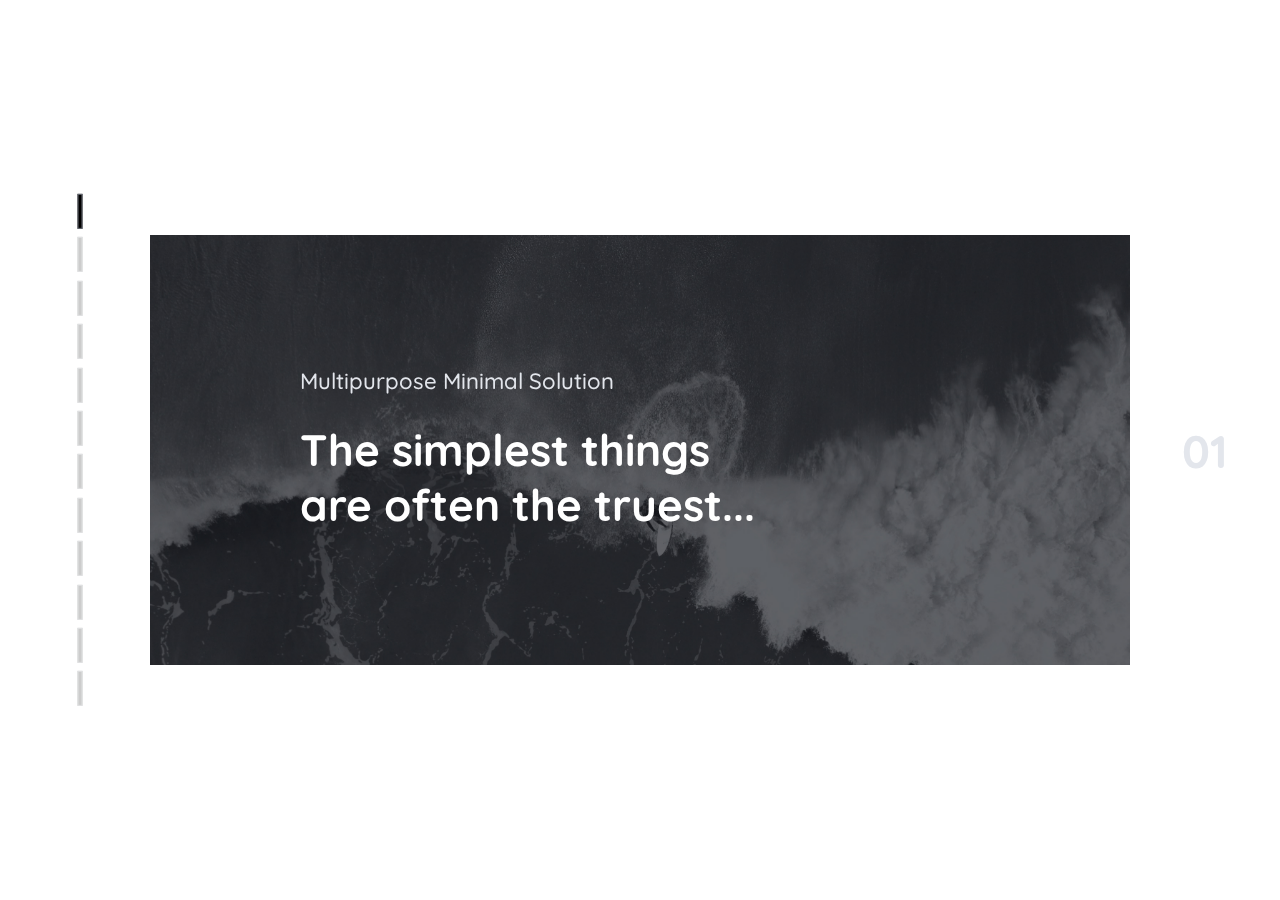
<file: index.html>
<!DOCTYPE html>
<html lang="en">

<head>
   <meta charset="UTF-8">
   <meta http-equiv="X-UA-Compatible" content="IE=edge">
   <meta name="viewport" content="width=device-width, initial-scale=1.0">
   <title>Document</title>
   <link rel="stylesheet" href="css/style.css">
</head>

<body>
   <div class="wrapper">
      <main class="page">
         <div class='page__wrapper'>
            <section class='page__screen screen page__screen_center'>
               <div class="screen__content">
                  <div class="screen__conteiner screen__conteiner_first">
                     <div class="screen__header screen-header screen-header_lite">
                        <div class="screen-header__body">
                           <div class="screen-header__lable">Multipurpose Minimal Solution</div>
                           <h1 class="screen-header__title"> The simplest things are often the truest...</h1>
                        </div>
                        <img src="img/images/01.jpg" data-swiper-parallax="50%" class="screen-header__image" alt="">
                     </div>
                  </div>
               </div>
            </section>
            <section class='page__screen screen'>
               <div class="screen__content">
                  <div class="screen__conteiner screen-02">
                     <div class="screen-02__section-header">
                        <div class="screen-header__lable" data-swiper-parallax="60%">Multipurpose Minimal Solution
                        </div>
                        <h2 class="screen-header__title" data-swiper-parallax="25%">The simplest things are often the
                           truest...</h2>
                        <p class="screen-header__text">Dramatically maximize principle-centered models through focused
                           materials. Assertively build fully researched best practices via go forward "outside the box"
                           thinking.</p>
                     </div>
                     <div class="screen-02__image"><img src="img/images/02.jpg" data-swiper-parallax="10%" alt="image">
                     </div>
                  </div>
               </div>
            </section>
            <section class='page__screen screen'>
               <div class="screen__content">
                  <div class="screen__conteiner screen-03">
                     <div class="screen-03__section-header">
                        <div class="screen-03__section-text">
                           <div class="screen-header__lable" data-swiper-parallax="90%">Multipurpose Minimal Solution
                           </div>
                           <h2 class="screen-header__title" data-swiper-parallax="20%">The simplest things are often the
                              truest...</h2>
                           <div class="screen-03__values values-screen">
                              <div class="values-screen__item" data-swiper-parallax="50%">
                                 <div class="values-screen__lable">Design</div>
                                 <div class="values-screen__value">95%</div>
                                 <div class="values-screen__line">
                                    <span style="width: 95%;"></span>
                                 </div>
                              </div>
                              <div class="values-screen__item" data-swiper-parallax="70%">
                                 <div class="values-screen__lable">Projects</div>
                                 <div class="values-screen__value">60%</div>
                                 <div class="values-screen__line">
                                    <span style="width: 60%;"></span>
                                 </div>
                              </div>
                           </div>
                        </div>
                     </div>
                     <div class="screen-03__image"><img src="img/images/03.jpg" data-swiper-parallax="20%" alt="image">
                     </div>
                  </div>
               </div>
            </section>
            <section class='page__screen screen'>
               <div class="screen__content">
                  <div class="screen__conteiner screen-04">
                     <div class="screen-04__section-header" data-swiper-parallax="30%">
                        <div class="screen-header__lable">Multipurpose Minimal Solution
                        </div>
                        <h2 class="screen-header__title screen-header__title_big">Make things as simple possible
                           but no simpler</h2>
                     </div>
                     <div class="screen-04__adventegest adventegest" data-swiper-parallax="14%">
                        <article class="adventegest__item">
                           <div class="adventegest__icon"><img src="img/images/svg-1.svg" alt="icon"></div>
                           <div class="adventegest__title">Cloud System</div>
                           <div class="adventegest__text">
                              <p>
                                 Completely reintermediate extensible
                                 infomediaries whereas vortals.
                              </p>
                           </div>
                        </article>
                        <article class="adventegest__item">
                           <div class="adventegest__icon"><img src="img/images/svg-2.svg" alt="icon"></div>
                           <div class="adventegest__title">Security</div>
                           <div class="adventegest__text">
                              <p>
                                 Completely reintermediate extensible
                                 infomediaries whereas vortals.
                              </p>
                           </div>
                        </article>
                        <article class="adventegest__item">
                           <div class="adventegest__icon"><img src="img/images/svg-4.svg" alt="icon"></div>
                           <div class="adventegest__title">Easy to Customize</div>
                           <div class="adventegest__text">
                              <p>
                                 Completely reintermediate extensible
                                 infomediaries whereas vortals.
                              </p>
                           </div>
                        </article>
                     </div>
                  </div>
               </div>
            </section>
            <section class='page__screen screen'>
               <div class="screen__content">
                  <div class="screen__conteiner screen-05">
                     <div class="screen-05__section-header">
                        <div class="screen-header__lable" data-swiper-parallax="80%">Multipurpose Minimal Solution
                        </div>
                        <h2 class="screen-header__title" data-swiper-parallax="40%">The simplest things are often the
                           truest...</h2>
                        <p class="screen-header__text">Dramatically maximize principle-centered models through focused
                           materials. Assertively build fully researched best practices via go forward "outside the box"
                           thinking.</p>
                     </div>
                     <div class="screen-05__images">
                        <div class="screen-05__image"><img data-swiper-parallax="-10%" src="img/images/04.jpg"
                              alt="image"></div>
                        <div class="screen-05__image"><img data-swiper-parallax="10%" src="img/images/05.jpg"
                              alt="image"></div>
                     </div>
                  </div>
               </div>
            </section>
            <section class='page__screen screen'>
               <div class="screen__content">
                  <div class="screen__conteiner screen-06">
                     <div class="screen-06__section-header">
                        <div class="screen-header__lable" data-swiper-parallax="80%">Multipurpose Minimal Solution
                        </div>
                        <h2 class="screen-header__title" data-swiper-parallax="30%">The simplest
                           things are often
                           the truest…</h2>
                     </div>
                     <div class="screen-06__adventegest adventegest" data-swiper-parallax="7%">
                        <article class="adventegest__item">
                           <div class="adventegest__icon"><img src="img/images/svg-4.svg" alt="icon"></div>
                           <div class="adventegest__title">Connection</div>
                           <div class="adventegest__text">
                              <p>
                                 Rapidiously harness mission process improvements
                                 and backward-compatible communities.
                              </p>
                           </div>
                        </article>
                        <article class="adventegest__item">
                           <div class="adventegest__icon"><img src="img/images/svg-5.svg" alt="icon"></div>
                           <div class="adventegest__title">Creativity</div>
                           <div class="adventegest__text">
                              <p>
                                 Rapidiously harness mission process improvements
                                 and backward-compatible communities.
                              </p>
                           </div>
                        </article>
                        <article class="adventegest__item">
                           <div class="adventegest__icon"><img src="img/images/svg-6.svg" alt="icon"></div>
                           <div class="adventegest__title">Support Center</div>
                           <div class="adventegest__text">
                              <p>
                                 Rapidiously harness mission process improvements
                                 and backward-compatible communities.
                              </p>
                           </div>
                        </article>
                     </div>
                  </div>
               </div>
            </section>
            <section class='page__screen screen'>
               <div class="screen__content">
                  <div class="screen__conteiner screen-07">
                     <div class="screen-07__section-header">
                        <div class="screen-07__adventegest screen-06__adventegest  adventegest">
                           <article class="adventegest__item">
                              <div class="adventegest__icon"><img src="img/images/svg-4.svg" alt="icon"></div>
                              <div class="adventegest__title">Connection</div>
                              <div class="adventegest__text">
                                 <p>
                                    Rapidiously harness mission process improvements
                                    and backward-compatible communities.
                                 </p>
                              </div>
                           </article>
                           <article class="adventegest__item">
                              <div class="adventegest__icon"><img src="img/images/svg-5.svg" alt="icon"></div>
                              <div class="adventegest__title">Creativity</div>
                              <div class="adventegest__text">
                                 <p>
                                    Rapidiously harness mission process improvements
                                    and backward-compatible communities.
                                 </p>
                              </div>
                           </article>
                           <article class="adventegest__item">
                              <div class="adventegest__icon"><img src="img/images/svg-6.svg" alt="icon"></div>
                              <div class="adventegest__title">Support Center</div>
                              <div class="adventegest__text">
                                 <p>
                                    Rapidiously harness mission process improvements
                                    and backward-compatible communities.
                                 </p>
                              </div>
                           </article>
                        </div>
                     </div>
                     <div class="screen-07__images">
                        <div class="screen-07__image"><img src="img/images/06.jpg" data-swiper-parallax="10%"
                              alt="image"></div>
                     </div>
                  </div>
               </div>
            </section>
            <section class='page__screen screen'>
               <div class="screen__content">
                  <div class="screen__conteiner screen-08">

                     <div class="screen-08__image"><img data-swiper-parallax="20%" src="img/images/07.jpg" alt="image">
                     </div>

                     <div class="screen-08__section-header">
                        <div class="screen-header__lable" data-swiper-parallax="60%">Multipurpose Minimal Solution
                        </div>
                        <h2 class="screen-header__title" data-swiper-parallax="30%">The simplest things are often the
                           truest...</h2>
                        <div class="screen-08__items" data-swiper-parallax="-30%">
                           <div class="screen-08__item item-08">
                              <div class="item-08__number" data-swip-number="35" data-swip-start="80">80</div>
                              <div class="item-08__lable">Design Sprint</div>
                           </div>
                           <div class="screen-08__item item-08">
                              <div class="item-08__number" data-swip-number="40" data-swip-start="75">75</div>
                              <div class="item-08__lable">Figma Themes</div>
                           </div>
                        </div>
                     </div>
                  </div>
               </div>
            </section>
            <section class='page__screen screen screen-9'>
               <div class="screen__content">
                  <div class="screen__conteiner screen-09">
                     <div class="screen-09__section-header">
                        <div class="screen-header__lable">Minimal Solution
                        </div>
                        <h2 class="screen-header__title">Main Projects</h2>
                     </div>
                     <div class="screen-09__items">
                        <article class="screen-09__item">
                           <div class="screen-09__body">
                              <div class="screen-09__title">
                                 <h4>Design 01</h4>
                              </div>
                              <div class="screen-09__text">
                                 <p>
                                    Rapidiously harness mission process
                                    and backward communities.
                                 </p>
                              </div>
                           </div>
                           <div class="screen-09__image">
                              <img src="img/images/08.jpg" data-swiper-parallax="40%" alt="">
                           </div>
                        </article>
                        <article class="screen-09__item">
                           <div class="screen-09__body">
                              <div class="screen-09__title">
                                 <h4>Design 02</h4>
                              </div>
                              <div class="screen-09__text">
                                 <p>
                                    Rapidiously harness mission process
                                    and backward communities.
                                 </p>
                              </div>
                           </div>
                           <div class="screen-09__image">
                              <img src="img/images/09.jpg" data-swiper-parallax="40%" alt="">
                           </div>
                        </article>
                     </div>
                  </div>
               </div>
            </section>
            <section class='page__screen screen'>
               <div class="screen__content">
                  <div class="screen__conteiner screen-10">
                     <article class="screen-10__item">
                        <div class="screen-10__image"><img src="img/images/10.jpg" data-swiper-parallax="20%"
                              alt="tree"></div>
                        <div class="screen-10__body" data-swiper-parallax="30%">
                           <h5 class="screen-10__title">Design 01</h5>
                           <div class="screen-10__text">
                              <p>Rapidiously harness mission process
                                 and backward communities.</p>
                           </div>
                        </div>
                     </article>
                     <article class="screen-10__item">
                        <div class="screen-10__image"><img src="img/images/11.jpg" data-swiper-parallax="-20%"
                              alt="OldTree"></div>
                        <div class="screen-10__body" data-swiper-parallax="-30%">
                           <h5 class="screen-10__title">Design 02</h5>
                           <div class="screen-10__text">
                              <p>Rapidiously harness mission process
                                 and backward communities.</p>
                           </div>
                        </div>
                     </article>
                     <article class="screen-10__item">
                        <div class="screen-10__image screen-10__image_last-image"><img data-swiper-parallax="20%"
                              src="img/images/12.jpg" alt="flouwers"></div>
                        <div class="screen-10__body" data-swiper-parallax="30%">
                           <h5 class="screen-10__title">Design 03</h5>
                           <div class="screen-10__text">
                              <p>Rapidiously harness mission process
                                 and backward communities.</p>
                           </div>
                        </div>
                     </article>
                  </div>
               </div>
            </section>
            <section class='page__screen screen'>
               <div class="screen__content">
                  <div class="screen__conteiner screen-11">
                     <div class="screen-11__items">
                        <article class="screen-11__item">
                           <h4 class="screen-11__title">Project 01</h4>
                           <p class="screen-11__text">Rapidiously harness mission process
                              and backward communities.</p>
                        </article>
                        <article class="screen-11__item">
                           <h4 class="screen-11__title">Project 02</h4>
                           <p class="screen-11__text">Rapidiously harness mission process
                              and backward communities.</p>
                        </article>
                        <article class="screen-11__item">
                           <h4 class="screen-11__title">Project 03</h4>
                           <p class="screen-11__text">Rapidiously harness mission process
                              and backward communities.</p>
                        </article>
                     </div>
                     <div class="screen-11__image"><img src="img/images/13.jpg" data-swiper-parallax="30%"
                           alt="flouwer"></div>
                  </div>
               </div>
            </section>
            <section class='page__screen screen page__screen_center screen-12'>
               <div class="screen__content">
                  <div class="screen__conteiner screen__conteiner_first screen-12__contein">
                     <div class="screen__header screen-header screen-header_lite">
                        <div class="screen-header__body">
                           <div class="screen-12__items">
                              <div class="screen-12__item">
                                 <div class="screen-12__value" data-swip-number="30" data-swip-start="80">80</div>
                                 <h6 class="screen-12__lable">Business Projects</h6>
                              </div>
                              <div class="screen-12__item">
                                 <div class="screen-12__value" data-swip-number="45" data-swip-start="55">55</div>
                                 <h6 class="screen-12__lable">Business Projects</h6>
                              </div>
                              <div class="screen-12__item">
                                 <div class="screen-12__value" data-swip-number="20" data-swip-start="95">95</div>
                                 <h6 class="screen-12__lable">Business Projects</h6>
                              </div>
                           </div>
                        </div>
                        <img src="img/images/14.jpg" class="screen-header__image screen-12__image" alt="">
                     </div>
                  </div>
               </div>
            </section>
         </div>
         <div class="page__pagination"></div>
      </main>
   </div>
   <script src="https://cdn.jsdelivr.net/npm/swiper@8/swiper-bundle.min.js"></script>
   <script src="js/and-JS/slider-swiper.js"></script>
</body>

</html>
</file>
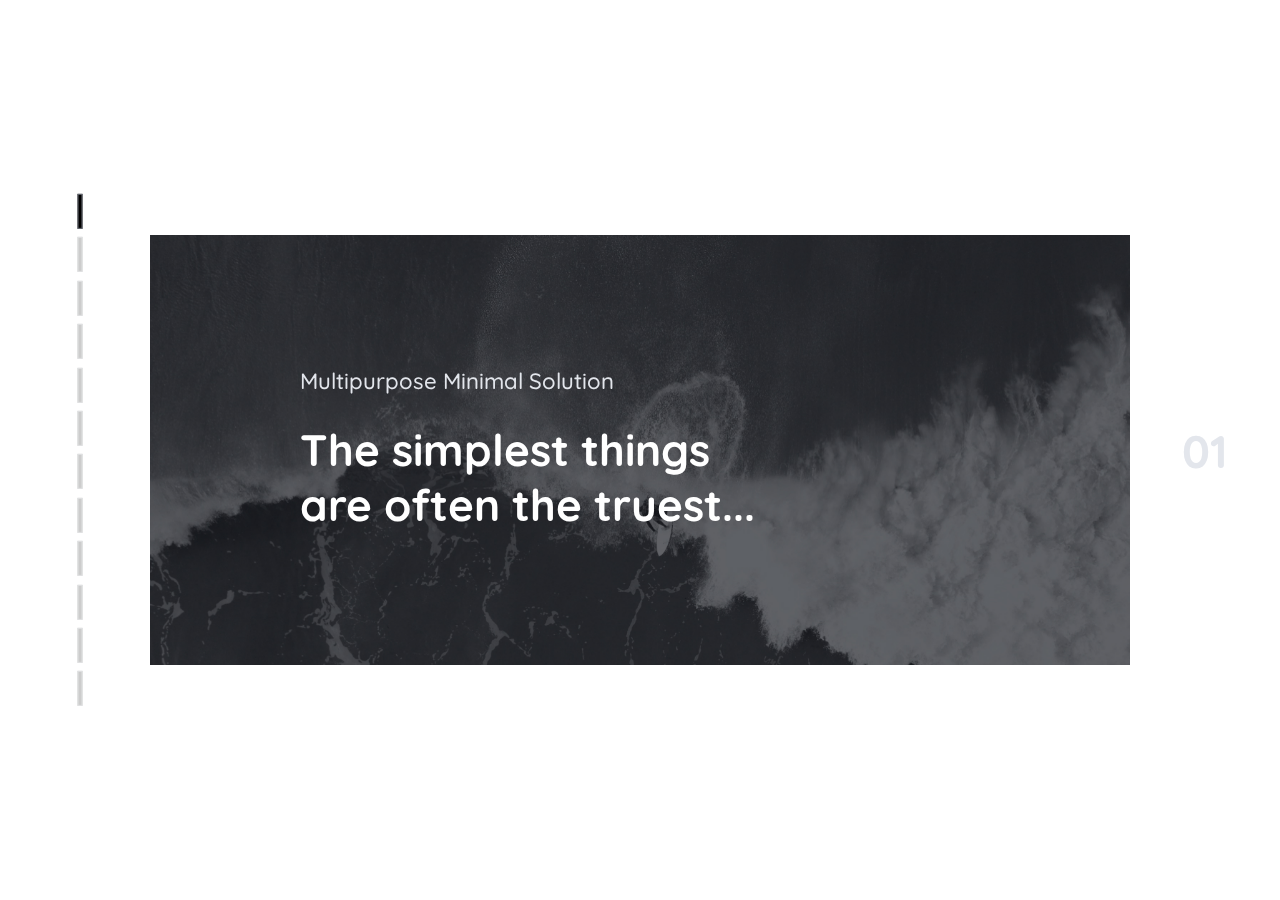
<file: demo.html>
<!DOCTYPE html>
<html lang="en">

<head>
   <meta charset="UTF-8">
   <meta http-equiv="X-UA-Compatible" content="IE=edge">
   <meta name="viewport" content="width=device-width, initial-scale=1.0">
   <title>Document</title>
   <link rel="stylesheet" href="css/style.css">
</head>

<body>
   <div class="wrapper">
      <main class="page">
         <div class='page__wrapper'>
            <section class='page__screen screen page__screen_center'>
               <div class="screen__content">
                  <div class="screen__conteiner screen__conteiner_first">
                     <div class="screen__header screen-header screen-header_lite">
                        <div class="screen-header__body">
                           <div class="screen-header__lable">Multipurpose Minimal Solution</div>
                           <h1 class="screen-header__title"> The simplest things are often the truest...</h1>
                        </div>
                        <img src="img/images/01.jpg" data-swiper-parallax="50%" class="screen-header__image" alt="">
                     </div>
                  </div>
               </div>
            </section>
            <section class='page__screen screen'>
               <div class="screen__content">
                  <div class="screen__conteiner screen-02">
                     <div class="screen-02__section-header">
                        <div class="screen-header__lable" data-swiper-parallax="60%">Multipurpose Minimal Solution
                        </div>
                        <h2 class="screen-header__title" data-swiper-parallax="25%">The simplest things are often the
                           truest...</h2>
                        <p class="screen-header__text">Dramatically maximize principle-centered models through focused
                           materials. Assertively build fully researched best practices via go forward "outside the box"
                           thinking.</p>
                     </div>
                     <div class="screen-02__image"><img src="img/images/02.jpg" data-swiper-parallax="10%" alt="image">
                     </div>
                  </div>
               </div>
            </section>
            <section class='page__screen screen'>
               <div class="screen__content">
                  <div class="screen__conteiner screen-03">
                     <div class="screen-03__section-header">
                        <div class="screen-03__section-text">
                           <div class="screen-header__lable" data-swiper-parallax="90%">Multipurpose Minimal Solution
                           </div>
                           <h2 class="screen-header__title" data-swiper-parallax="20%">The simplest things are often the
                              truest...</h2>
                           <div class="screen-03__values values-screen">
                              <div class="values-screen__item" data-swiper-parallax="50%">
                                 <div class="values-screen__lable">Design</div>
                                 <div class="values-screen__value">95%</div>
                                 <div class="values-screen__line">
                                    <span style="width: 95%;"></span>
                                 </div>
                              </div>
                              <div class="values-screen__item" data-swiper-parallax="70%">
                                 <div class="values-screen__lable">Projects</div>
                                 <div class="values-screen__value">60%</div>
                                 <div class="values-screen__line">
                                    <span style="width: 60%;"></span>
                                 </div>
                              </div>
                           </div>
                        </div>
                     </div>
                     <div class="screen-03__image"><img src="img/images/03.jpg" data-swiper-parallax="20%" alt="image">
                     </div>
                  </div>
               </div>
            </section>
            <section class='page__screen screen'>
               <div class="screen__content">
                  <div class="screen__conteiner screen-04">
                     <div class="screen-04__section-header" data-swiper-parallax="30%">
                        <div class="screen-header__lable">Multipurpose Minimal Solution
                        </div>
                        <h2 class="screen-header__title screen-header__title_big">Make things as simple possible
                           but no simpler</h2>
                     </div>
                     <div class="screen-04__adventegest adventegest" data-swiper-parallax="14%">
                        <article class="adventegest__item">
                           <div class="adventegest__icon"><img src="img/images/svg-1.svg" alt="icon"></div>
                           <div class="adventegest__title">Cloud System</div>
                           <div class="adventegest__text">
                              <p>
                                 Completely reintermediate extensible
                                 infomediaries whereas vortals.
                              </p>
                           </div>
                        </article>
                        <article class="adventegest__item">
                           <div class="adventegest__icon"><img src="img/images/svg-2.svg" alt="icon"></div>
                           <div class="adventegest__title">Security</div>
                           <div class="adventegest__text">
                              <p>
                                 Completely reintermediate extensible
                                 infomediaries whereas vortals.
                              </p>
                           </div>
                        </article>
                        <article class="adventegest__item">
                           <div class="adventegest__icon"><img src="img/images/svg-4.svg" alt="icon"></div>
                           <div class="adventegest__title">Easy to Customize</div>
                           <div class="adventegest__text">
                              <p>
                                 Completely reintermediate extensible
                                 infomediaries whereas vortals.
                              </p>
                           </div>
                        </article>
                     </div>
                  </div>
               </div>
            </section>
            <section class='page__screen screen'>
               <div class="screen__content">
                  <div class="screen__conteiner screen-05">
                     <div class="screen-05__section-header">
                        <div class="screen-header__lable" data-swiper-parallax="80%">Multipurpose Minimal Solution
                        </div>
                        <h2 class="screen-header__title" data-swiper-parallax="40%">The simplest things are often the
                           truest...</h2>
                        <p class="screen-header__text">Dramatically maximize principle-centered models through focused
                           materials. Assertively build fully researched best practices via go forward "outside the box"
                           thinking.</p>
                     </div>
                     <div class="screen-05__images">
                        <div class="screen-05__image"><img data-swiper-parallax="-10%" src="img/images/04.jpg"
                              alt="image"></div>
                        <div class="screen-05__image"><img data-swiper-parallax="10%" src="img/images/05.jpg"
                              alt="image"></div>
                     </div>
                  </div>
               </div>
            </section>
            <section class='page__screen screen'>
               <div class="screen__content">
                  <div class="screen__conteiner screen-06">
                     <div class="screen-06__section-header">
                        <div class="screen-header__lable" data-swiper-parallax="80%">Multipurpose Minimal Solution
                        </div>
                        <h2 class="screen-header__title" data-swiper-parallax="30%">The simplest
                           things are often
                           the truest…</h2>
                     </div>
                     <div class="screen-06__adventegest adventegest" data-swiper-parallax="7%">
                        <article class="adventegest__item">
                           <div class="adventegest__icon"><img src="img/images/svg-4.svg" alt="icon"></div>
                           <div class="adventegest__title">Connection</div>
                           <div class="adventegest__text">
                              <p>
                                 Rapidiously harness mission process improvements
                                 and backward-compatible communities.
                              </p>
                           </div>
                        </article>
                        <article class="adventegest__item">
                           <div class="adventegest__icon"><img src="img/images/svg-5.svg" alt="icon"></div>
                           <div class="adventegest__title">Creativity</div>
                           <div class="adventegest__text">
                              <p>
                                 Rapidiously harness mission process improvements
                                 and backward-compatible communities.
                              </p>
                           </div>
                        </article>
                        <article class="adventegest__item">
                           <div class="adventegest__icon"><img src="img/images/svg-6.svg" alt="icon"></div>
                           <div class="adventegest__title">Support Center</div>
                           <div class="adventegest__text">
                              <p>
                                 Rapidiously harness mission process improvements
                                 and backward-compatible communities.
                              </p>
                           </div>
                        </article>
                     </div>
                  </div>
               </div>
            </section>
            <section class='page__screen screen'>
               <div class="screen__content">
                  <div class="screen__conteiner screen-07">
                     <div class="screen-07__section-header">
                        <div class="screen-07__adventegest screen-06__adventegest  adventegest">
                           <article class="adventegest__item">
                              <div class="adventegest__icon"><img src="img/images/svg-4.svg" alt="icon"></div>
                              <div class="adventegest__title">Connection</div>
                              <div class="adventegest__text">
                                 <p>
                                    Rapidiously harness mission process improvements
                                    and backward-compatible communities.
                                 </p>
                              </div>
                           </article>
                           <article class="adventegest__item">
                              <div class="adventegest__icon"><img src="img/images/svg-5.svg" alt="icon"></div>
                              <div class="adventegest__title">Creativity</div>
                              <div class="adventegest__text">
                                 <p>
                                    Rapidiously harness mission process improvements
                                    and backward-compatible communities.
                                 </p>
                              </div>
                           </article>
                           <article class="adventegest__item">
                              <div class="adventegest__icon"><img src="img/images/svg-6.svg" alt="icon"></div>
                              <div class="adventegest__title">Support Center</div>
                              <div class="adventegest__text">
                                 <p>
                                    Rapidiously harness mission process improvements
                                    and backward-compatible communities.
                                 </p>
                              </div>
                           </article>
                        </div>
                     </div>
                     <div class="screen-07__images">
                        <div class="screen-07__image"><img src="img/images/06.jpg" data-swiper-parallax="10%"
                              alt="image"></div>
                     </div>
                  </div>
               </div>
            </section>
            <section class='page__screen screen'>
               <div class="screen__content">
                  <div class="screen__conteiner screen-08">

                     <div class="screen-08__image"><img data-swiper-parallax="20%" src="img/images/07.jpg" alt="image">
                     </div>

                     <div class="screen-08__section-header">
                        <div class="screen-header__lable" data-swiper-parallax="60%">Multipurpose Minimal Solution
                        </div>
                        <h2 class="screen-header__title" data-swiper-parallax="30%">The simplest things are often the
                           truest...</h2>
                        <div class="screen-08__items" data-swiper-parallax="-30%">
                           <div class="screen-08__item item-08">
                              <div class="item-08__number" data-swip-number="35" data-swip-start="80">80</div>
                              <div class="item-08__lable">Design Sprint</div>
                           </div>
                           <div class="screen-08__item item-08">
                              <div class="item-08__number" data-swip-number="40" data-swip-start="75">75</div>
                              <div class="item-08__lable">Figma Themes</div>
                           </div>
                        </div>
                     </div>
                  </div>
               </div>
            </section>
            <section class='page__screen screen screen-9'>
               <div class="screen__content">
                  <div class="screen__conteiner screen-09">
                     <div class="screen-09__section-header">
                        <div class="screen-header__lable">Minimal Solution
                        </div>
                        <h2 class="screen-header__title">Main Projects</h2>
                     </div>
                     <div class="screen-09__items">
                        <article class="screen-09__item">
                           <div class="screen-09__body">
                              <div class="screen-09__title">
                                 <h4>Design 01</h4>
                              </div>
                              <div class="screen-09__text">
                                 <p>
                                    Rapidiously harness mission process
                                    and backward communities.
                                 </p>
                              </div>
                           </div>
                           <div class="screen-09__image">
                              <img src="img/images/08.jpg" data-swiper-parallax="40%" alt="">
                           </div>
                        </article>
                        <article class="screen-09__item">
                           <div class="screen-09__body">
                              <div class="screen-09__title">
                                 <h4>Design 02</h4>
                              </div>
                              <div class="screen-09__text">
                                 <p>
                                    Rapidiously harness mission process
                                    and backward communities.
                                 </p>
                              </div>
                           </div>
                           <div class="screen-09__image">
                              <img src="img/images/09.jpg" data-swiper-parallax="40%" alt="">
                           </div>
                        </article>
                     </div>
                  </div>
               </div>
            </section>
            <section class='page__screen screen'>
               <div class="screen__content">
                  <div class="screen__conteiner screen-10">
                     <article class="screen-10__item">
                        <div class="screen-10__image"><img src="img/images/10.jpg" data-swiper-parallax="20%"
                              alt="tree"></div>
                        <div class="screen-10__body" data-swiper-parallax="30%">
                           <h5 class="screen-10__title">Design 01</h5>
                           <div class="screen-10__text">
                              <p>Rapidiously harness mission process
                                 and backward communities.</p>
                           </div>
                        </div>
                     </article>
                     <article class="screen-10__item">
                        <div class="screen-10__image"><img src="img/images/11.jpg" data-swiper-parallax="-20%"
                              alt="OldTree"></div>
                        <div class="screen-10__body" data-swiper-parallax="-30%">
                           <h5 class="screen-10__title">Design 02</h5>
                           <div class="screen-10__text">
                              <p>Rapidiously harness mission process
                                 and backward communities.</p>
                           </div>
                        </div>
                     </article>
                     <article class="screen-10__item">
                        <div class="screen-10__image screen-10__image_last-image"><img data-swiper-parallax="20%"
                              src="img/images/12.jpg" alt="flouwers"></div>
                        <div class="screen-10__body" data-swiper-parallax="30%">
                           <h5 class="screen-10__title">Design 03</h5>
                           <div class="screen-10__text">
                              <p>Rapidiously harness mission process
                                 and backward communities.</p>
                           </div>
                        </div>
                     </article>
                  </div>
               </div>
            </section>
            <section class='page__screen screen'>
               <div class="screen__content">
                  <div class="screen__conteiner screen-11">
                     <div class="screen-11__items">
                        <article class="screen-11__item">
                           <h4 class="screen-11__title">Project 01</h4>
                           <p class="screen-11__text">Rapidiously harness mission process
                              and backward communities.</p>
                        </article>
                        <article class="screen-11__item">
                           <h4 class="screen-11__title">Project 02</h4>
                           <p class="screen-11__text">Rapidiously harness mission process
                              and backward communities.</p>
                        </article>
                        <article class="screen-11__item">
                           <h4 class="screen-11__title">Project 03</h4>
                           <p class="screen-11__text">Rapidiously harness mission process
                              and backward communities.</p>
                        </article>
                     </div>
                     <div class="screen-11__image"><img src="img/images/13.jpg" data-swiper-parallax="30%"
                           alt="flouwer"></div>
                  </div>
               </div>
            </section>
            <section class='page__screen screen page__screen_center screen-12'>
               <div class="screen__content">
                  <div class="screen__conteiner screen__conteiner_first screen-12__contein">
                     <div class="screen__header screen-header screen-header_lite">
                        <div class="screen-header__body">
                           <div class="screen-12__items">
                              <div class="screen-12__item">
                                 <div class="screen-12__value" data-swip-number="30" data-swip-start="80">80</div>
                                 <h6 class="screen-12__lable">Business Projects</h6>
                              </div>
                              <div class="screen-12__item">
                                 <div class="screen-12__value" data-swip-number="45" data-swip-start="55">55</div>
                                 <h6 class="screen-12__lable">Business Projects</h6>
                              </div>
                              <div class="screen-12__item">
                                 <div class="screen-12__value" data-swip-number="20" data-swip-start="95">95</div>
                                 <h6 class="screen-12__lable">Business Projects</h6>
                              </div>
                           </div>
                        </div>
                        <img src="img/images/14.jpg" class="screen-header__image screen-12__image" alt="">
                     </div>
                  </div>
               </div>
            </section>
         </div>
         <div class="page__pagination"></div>
      </main>
   </div>
   <script src="https://cdn.jsdelivr.net/npm/swiper@8/swiper-bundle.min.js"></script>
   <script src="js/and-JS/slider-swiper.js"></script>
</body>

</html>
</file>
<file: css/style.css>
@import url("https://fonts.googleapis.com/css?family=Quicksand:500,700&display=swap");
*,
*::before,
*::after {
  padding: 0;
  margin: 0;
  border: 0;
  -webkit-box-sizing: border-box;
          box-sizing: border-box;
}

a {
  text-decoration: none;
  color: black;
}

ul,
ol,
li {
  list-style: none;
}

img {
  vertical-align: top;
}

h1,
h2,
h3,
h4,
h5,
h6 {
  font-weight: inherit;
  font-size: inherit;
}

body {
  font-weight: 500;
  font-family: "Quicksand";
  color: #6A6E77;
}
._hidden body {
  overflow: hidden;
  -ms-touch-action: none;
      touch-action: none;
}

.wrapper {
  min-height: 100%;
  display: -webkit-box;
  display: -ms-flexbox;
  display: flex;
  -webkit-box-orient: vertical;
  -webkit-box-direction: normal;
      -ms-flex-direction: column;
          flex-direction: column;
  overflow: hidden;
}
.wrapper._loaded {
  opacity: 1;
}
.wrapper > main {
  -webkit-box-flex: 1;
      -ms-flex: 1 1 auto;
          flex: 1 1 auto;
}
.wrapper > * {
  min-width: 0;
}

/* % TO */
/* % REM */
/* % EM */
.wrapper._loaded .page__pagination {
  left: clamp( 0.46875rem , -0.9375rem  +  7.03125vw , 7.5rem );
}
.wrapper._loaded .screen-header {
  opacity: 1;
  -webkit-transform: scale(1);
          transform: scale(1);
}

.page {
  position: fixed;
  width: 100%;
  height: 100%;
  left: 0;
  top: 0;
  overflow: hidden;
}
.page__wrapper {
  display: -webkit-box;
  display: -ms-flexbox;
  display: flex;
  -webkit-box-orient: vertical;
  -webkit-box-direction: normal;
      -ms-flex-direction: column;
          flex-direction: column;
  width: 100%;
  height: 100%;
  counter-reset: item;
}
.page__screen {
  -webkit-box-flex: 1;
      -ms-flex: 1 0 100%;
          flex: 1 0 100%;
  position: relative;
}
.page__screen_center {
  display: -webkit-box;
  display: -ms-flexbox;
  display: flex;
  -webkit-box-align: center;
      -ms-flex-align: center;
          align-items: center;
}
@media (min-width: 33.5rem) {
  .page__screen_center {
    padding: 1.875rem 0;
  }
}
.page__bullet {
  cursor: pointer;
  width: 0.3125rem;
  height: 2.1875rem;
  -webkit-box-flex: 0;
      -ms-flex: 0 0 2.1875rem;
          flex: 0 0 2.1875rem;
  background-color: black;
  opacity: 0.2;
  -webkit-transition: opacity 0.3s ease 0s;
  transition: opacity 0.3s ease 0s;
  border: 1px solid #6A6E77;
}
@media (any-hover: hover) {
  .page__bullet:hover {
    opacity: 1;
  }
}
.page__bullet_active {
  opacity: 1;
}
.page__pagination {
  position: absolute;
  left: -0.625rem;
  -webkit-transform: translate(50%, -50%);
          transform: translate(50%, -50%);
  top: 50%;
  display: -webkit-box;
  display: -ms-flexbox;
  display: flex;
  -webkit-box-orient: vertical;
  -webkit-box-direction: normal;
      -ms-flex-direction: column;
          flex-direction: column;
  gap: clamp( 0.375rem , 0.325rem  +  0.25vw , 0.625rem );
  -ms-flex-wrap: wrap;
      flex-wrap: wrap;
  -webkit-transition: all 0.6s ease 0s;
  transition: all 0.6s ease 0s;
}
@media (max-width: 33.5rem) {
  .page__pagination {
    top: auto;
    bottom: 0.5625rem;
    -webkit-box-orient: horizontal;
    -webkit-box-direction: normal;
        -ms-flex-direction: row;
            flex-direction: row;
    -webkit-box-pack: center;
        -ms-flex-pack: center;
            justify-content: center;
    -webkit-transform: translate(0);
            transform: translate(0);
    width: 100%;
    left: 0;
    pointer-events: none;
  }
  .page__pagination > * {
    width: 2.1875rem;
    height: 0.3125rem;
    pointer-events: all;
    border: 1px solid #6A6E77;
  }
}

.screen {
  /* .screen__content */
  /* .screen__conteiner */
}
.screen::after {
  counter-increment: item;
  content: counter(item, decimal-leading-zero);
  font-weight: 700;
  font-size: clamp( 1.5rem , 1.05rem  +  2.25vw , 3.75rem );
  position: absolute;
  top: 50%;
  -webkit-transform: translate(50%, -50%);
          transform: translate(50%, -50%);
  right: clamp( 0.46875rem , -0.9375rem  +  7.03125vw , 7.5rem );
  color: #E3E6EC;
}
@media (max-width: 33.5rem) {
  .screen::after {
    right: 0;
    -webkit-transform: translate(0);
            transform: translate(0);
    width: 100%;
    top: 0.625rem;
    text-align: center;
  }
}
.screen__content {
  -webkit-box-flex: 1;
      -ms-flex-positive: 1;
          flex-grow: 1;
}
@media (max-width: 33.5rem) {
  .screen__conteiner_first {
    padding: 0 !important;
  }
}

.screen-header {
  padding-top: clamp( 6.25rem , 5.5625rem  +  3.4375vw , 9.6875rem );
  padding-bottom: clamp( 6.25rem , 5.5625rem  +  3.4375vw , 9.6875rem );
  padding-left: clamp( 0.9375rem , -1.875rem  +  14.0625vw , 15rem );
  padding-right: clamp( 0.9375rem , -1.875rem  +  14.0625vw , 15rem );
  position: relative;
  overflow: hidden;
  -webkit-transform: scale(0.8);
          transform: scale(0.8);
  opacity: 0;
  -webkit-transition: all 0.7s ease 0.1s;
  transition: all 0.7s ease 0.1s;
  /* .screen-header__text */
  /* .screen-header__title */
}
@media (max-width: 33.5rem) {
  .screen-header {
    min-height: 100vh;
    display: -webkit-box;
    display: -ms-flexbox;
    display: flex;
    -webkit-box-align: center;
        -ms-flex-align: center;
            align-items: center;
  }
}
.screen-header__lable {
  font-size: clamp( 1.125rem , 1.0375rem  +  0.4375vw , 1.5625rem );
  line-height: 1.24;
}
.screen-header__lable:not(:last-child) {
  margin-bottom: clamp( 1rem , 0.8rem  +  1vw , 2rem );
}
.screen-header__image {
  position: absolute;
  left: 0;
  top: 0;
  width: 100%;
  height: 100%;
  -o-object-fit: cover;
     object-fit: cover;
  z-index: -1;
}
.screen-header__text {
  line-height: 1.8;
  max-width: 33.125rem;
  font-size: clamp( 0.9375rem , 0.875rem  +  0.3125vw , 1.25rem );
}
.screen-header__title {
  font-size: clamp( 1.25rem , 0.75rem  +  2.5vw , 3.75rem );
  line-height: 1.25;
  font-weight: 700;
  color: #1C1F25;
  max-width: 29.0625rem;
}
.screen-header__title:not(:last-child) {
  margin-bottom: clamp( 3.75rem , 2.85rem  +  4.5vw , 8.25rem );
}
@media (max-width: 50rem) {
  .screen-header__title:not(:last-child) {
    margin-bottom: 1.25rem;
  }
}
.screen-header__title_big {
  max-width: 55.625rem;
}
.screen-header_lite .screen-header__lable {
  color: #e3e6ec;
}
.screen-header_lite .screen-header__title {
  color: white;
}

.screen-02 {
  display: -webkit-box;
  display: -ms-flexbox;
  display: flex;
  -webkit-box-align: start;
      -ms-flex-align: start;
          align-items: flex-start;
  -webkit-column-gap: clamp( 1.25rem , 1rem  +  1.25vw , 2.5rem );
     -moz-column-gap: clamp( 1.25rem , 1rem  +  1.25vw , 2.5rem );
          column-gap: clamp( 1.25rem , 1rem  +  1.25vw , 2.5rem );
  min-height: 100%;
  /* .screen-02__section-header */
  /* .screen-02__image */
}
@media (max-width: 43.75rem) {
  .screen-02 {
    -webkit-box-orient: vertical;
    -webkit-box-direction: normal;
        -ms-flex-direction: column;
            flex-direction: column;
  }
  .screen-02 .screen-02__section-header {
    -ms-flex-item-align: start;
        align-self: flex-start;
  }
}
.screen-02__section-header {
  -ms-flex-item-align: center;
      -ms-grid-row-align: center;
      align-self: center;
  padding-top: 3.125rem;
  padding-bottom: 1.25rem;
  -webkit-box-flex: 0;
      -ms-flex: 0 1 50%;
          flex: 0 1 50%;
}
@media (min-width: 43.75rem) {
  .screen-02__section-header {
    padding-bottom: 3.125rem;
  }
}
.screen-02__image {
  -webkit-box-flex: 0;
      -ms-flex: 0 1 50%;
          flex: 0 1 50%;
  overflow: hidden;
  height: 100%;
}
.screen-02__image img {
  max-width: 100%;
  max-height: 100vh;
}

.screen-03 {
  display: -webkit-box;
  display: -ms-flexbox;
  display: flex;
  -webkit-box-align: center;
      -ms-flex-align: center;
          align-items: center;
  -webkit-box-orient: horizontal;
  -webkit-box-direction: reverse;
      -ms-flex-direction: row-reverse;
          flex-direction: row-reverse;
  -webkit-column-gap: clamp( 1.25rem , 1rem  +  1.25vw , 2.5rem );
     -moz-column-gap: clamp( 1.25rem , 1rem  +  1.25vw , 2.5rem );
          column-gap: clamp( 1.25rem , 1rem  +  1.25vw , 2.5rem );
  min-height: 100%;
  -webkit-box-pack: end;
      -ms-flex-pack: end;
          justify-content: flex-end;
  /* .screen-03__section-header */
  /* .screen-03__image */
}
.screen-03 .screen-header__title {
  margin-bottom: clamp( 1.25rem , 0.25rem  +  5vw , 6.25rem );
}
@media (max-width: 43.75rem) {
  .screen-03 {
    -webkit-box-orient: vertical;
    -webkit-box-direction: normal;
        -ms-flex-direction: column;
            flex-direction: column;
    -webkit-box-align: start;
        -ms-flex-align: start;
            align-items: flex-start;
  }
  .screen-03 .screen-03__section-header {
    -webkit-box-pack: center;
        -ms-flex-pack: center;
            justify-content: center;
    width: 100%;
    -webkit-box-align: start;
        -ms-flex-align: start;
            align-items: flex-start;
    margin-bottom: 1.25rem;
    margin-top: 2.5rem;
  }
  .screen-03 .screen-03__image {
    margin-left: 0;
    -webkit-box-flex: 0;
        -ms-flex: 0 1 80%;
            flex: 0 1 80%;
  }
  .screen-03 .screen-03__image img {
    position: relative;
  }
}
.screen-03__section-header {
  display: -webkit-box;
  display: -ms-flexbox;
  display: flex;
  -webkit-box-orient: vertical;
  -webkit-box-direction: normal;
      -ms-flex-direction: column;
          flex-direction: column;
  -webkit-box-align: center;
      -ms-flex-align: center;
          align-items: center;
  -webkit-box-flex: 0;
      -ms-flex: 0 1 50%;
          flex: 0 1 50%;
  -webkit-box-flex: 1;
      -ms-flex-positive: 1;
          flex-grow: 1;
}
.screen-03__section-text {
  width: 100%;
}
@media (min-width: 68.75rem) {
  .screen-03__section-text {
    padding-left: clamp( 6.25rem , 5rem  +  6.25vw , 12.5rem );
  }
}
.screen-03__image {
  -webkit-box-flex: 0;
      -ms-flex: 0 1 50%;
          flex: 0 1 50%;
  position: relative;
  margin-left: -15.9%;
  width: 100%;
  height: 100vh;
  overflow: hidden;
}
.screen-03__image img {
  position: absolute;
  left: 0;
  top: 0;
  width: 100%;
  height: 100%;
  -o-object-fit: cover;
     object-fit: cover;
}

.values-screen {
  width: 100%;
  display: -ms-grid;
  display: grid;
  gap: clamp( 0.9375rem , 0.175rem  +  3.8125vw , 4.75rem );
  /* .values-screen__item */
  /* .values-screen__lable */
  /* .values-screen__value */
  /* .values-screen__line */
}
.values-screen__item {
  display: -ms-grid;
  display: grid;
  -ms-grid-columns: 1fr 0.9375rem 1fr;
  grid-template-columns: repeat(2, 1fr);
  -webkit-box-pack: justify;
      -ms-flex-pack: justify;
          justify-content: space-between;
  gap: 0.9375rem;
}
.values-screen__value {
  color: #1C1F25;
  font-weight: 700;
  -ms-grid-column-align: end;
      justify-self: end;
}
.values-screen__line {
  -ms-grid-column-span: 2;
  grid-column: span 2;
  background-color: rgba(28, 31, 37, 0.1);
  height: 0.625rem;
}
.values-screen__line span {
  display: block;
  height: 10px;
  background-color: #1C1F25;
}

.screen-04 {
  display: -webkit-box;
  display: -ms-flexbox;
  display: flex;
  -webkit-box-pack: start;
      -ms-flex-pack: start;
          justify-content: flex-start;
  min-height: 100vh;
  padding-top: 2.5rem;
  padding-bottom: 1.25rem;
  -webkit-box-orient: vertical;
  -webkit-box-direction: normal;
      -ms-flex-direction: column;
          flex-direction: column;
}
.screen-04__section-header:not(:last-child) {
  margin-bottom: clamp( 0.9375rem , -0.7875rem  +  8.625vw , 9.5625rem );
}

.adventegest {
  display: -ms-grid;
  display: grid;
  grid-template-columns: repeat(auto-fit, minmax(13.75rem, 1fr));
  gap: 3.125rem;
  gap: clamp( 0.625rem , 0.125rem  +  2.5vw , 3.125rem );
  /* .adventegest__item */
  /* .adventegest__icon */
  /* .adventegest__title */
  /* .adventegest__text */
}
.adventegest__icon:not(:last-child) {
  margin-bottom: 1.625rem;
  margin-bottom: clamp( 0.3125rem , 0.05rem  +  1.3125vw , 1.625rem );
}
.adventegest__title {
  font-weight: 700;
  font-size: clamp( 1.25rem , 1.125rem  +  0.625vw , 1.875rem );
  line-height: 1.2666666667;
  color: #1C1F25;
}
.adventegest__title:not(:last-child) {
  margin-bottom: clamp( 0.3125rem , -0.025rem  +  1.6875vw , 2rem );
}
.adventegest__text {
  line-height: 1.8;
}

.screen-05 {
  display: -webkit-box;
  display: -ms-flexbox;
  display: flex;
  -webkit-box-pack: center;
      -ms-flex-pack: center;
          justify-content: center;
  min-height: 100vh;
  -webkit-column-gap: clamp( 1.25rem , 1rem  +  1.25vw , 2.5rem );
     -moz-column-gap: clamp( 1.25rem , 1rem  +  1.25vw , 2.5rem );
          column-gap: clamp( 1.25rem , 1rem  +  1.25vw , 2.5rem );
  /* .screen-05__images */
}
@media (max-width: 43.75rem) {
  .screen-05 {
    -webkit-box-orient: vertical;
    -webkit-box-direction: normal;
        -ms-flex-direction: column;
            flex-direction: column;
    -webkit-box-pack: start;
        -ms-flex-pack: start;
            justify-content: flex-start;
  }
}
.screen-05 .screen-header__text {
  mix-blend-mode: difference;
}
.screen-05__images {
  -webkit-box-flex: 0;
      -ms-flex: 0 1 50%;
          flex: 0 1 50%;
  display: -ms-grid;
  display: grid;
  -ms-grid-rows: (1fr)[2];
  grid-template-rows: repeat(2, 1fr);
}
@media (max-width: 43.75rem) {
  .screen-05__images {
    display: -webkit-box;
    display: -ms-flexbox;
    display: flex;
    left: 0;
    bottom: 0;
    z-index: -1;
  }
}
.screen-05__images img {
  width: 100%;
  -o-object-fit: cover;
     object-fit: cover;
  height: 50vh;
}
.screen-05__section-header {
  padding-top: 3.125rem;
  padding-bottom: 1.25rem;
  -ms-flex-item-align: center;
      -ms-grid-row-align: center;
      align-self: center;
}
@media (min-width: 43.75rem) {
  .screen-05__section-header {
    -webkit-box-flex: 0;
        -ms-flex: 0 1 50%;
            flex: 0 1 50%;
  }
}

.screen-06 {
  display: -webkit-box;
  display: -ms-flexbox;
  display: flex;
  -webkit-box-pack: center;
      -ms-flex-pack: center;
          justify-content: center;
  min-height: 100vh;
  -webkit-column-gap: clamp( 1.25rem , 1rem  +  1.25vw , 2.5rem );
     -moz-column-gap: clamp( 1.25rem , 1rem  +  1.25vw , 2.5rem );
          column-gap: clamp( 1.25rem , 1rem  +  1.25vw , 2.5rem );
  -webkit-box-align: center;
      -ms-flex-align: center;
          align-items: center;
  /* .screen-06__section-header */
  /* .screen-06__adventegest */
}
.screen-06__section-header {
  -webkit-box-flex: 0;
      -ms-flex: 0 1 50%;
          flex: 0 1 50%;
  margin-top: 3.4375rem;
}
.screen-06__adventegest {
  display: -webkit-box;
  display: -ms-flexbox;
  display: flex;
  -webkit-box-orient: vertical;
  -webkit-box-direction: normal;
      -ms-flex-direction: column;
          flex-direction: column;
  -webkit-box-flex: 0;
      -ms-flex: 0 1 50%;
          flex: 0 1 50%;
}
.screen-06__adventegest .adventegest__text {
  max-width: 37.5rem;
}
.screen-06__adventegest article {
  display: -ms-grid;
  display: grid;
      grid-template-areas: "icon title" "icon text";
  -webkit-box-align: center;
      -ms-flex-align: center;
          align-items: center;
  -webkit-column-gap: clamp( 1.25rem , 0.875rem  +  1.875vw , 3.125rem );
     -moz-column-gap: clamp( 1.25rem , 0.875rem  +  1.875vw , 3.125rem );
          column-gap: clamp( 1.25rem , 0.875rem  +  1.875vw , 3.125rem );
}
.screen-06__adventegest article img {
  max-width: 100%;
  -o-object-fit: cover;
     object-fit: cover;
}
.screen-06__adventegest article .adventegest__icon {
  -ms-grid-row: 1;
  -ms-grid-row-span: 2;
  -ms-grid-column: 1;
  grid-area: icon;
}
.screen-06__adventegest article .adventegest__title {
  -ms-grid-row: 1;
  -ms-grid-column: 3;
  grid-area: title;
}
.screen-06__adventegest article .adventegest__text {
  -ms-grid-row: 2;
  -ms-grid-column: 3;
  grid-area: text;
  font-size: clamp( 0.875rem , 0.8rem  +  0.375vw , 1.25rem );
}
@media (max-width: 50rem) {
  .screen-06 {
    -webkit-box-orient: vertical;
    -webkit-box-direction: normal;
        -ms-flex-direction: column;
            flex-direction: column;
    -webkit-box-align: start;
        -ms-flex-align: start;
            align-items: flex-start;
  }
  .screen-06 .screen-06__section-header {
    -webkit-box-flex: 0;
        -ms-flex: 0;
            flex: 0;
    margin-bottom: 1.875rem;
  }
}

.screen-07 {
  display: -webkit-box;
  display: -ms-flexbox;
  display: flex;
  -webkit-box-pack: center;
      -ms-flex-pack: center;
          justify-content: center;
  min-height: 100vh;
  -webkit-column-gap: clamp( 1.25rem , 1rem  +  1.25vw , 2.5rem );
     -moz-column-gap: clamp( 1.25rem , 1rem  +  1.25vw , 2.5rem );
          column-gap: clamp( 1.25rem , 1rem  +  1.25vw , 2.5rem );
  -webkit-box-align: center;
      -ms-flex-align: center;
          align-items: center;
  /* .screen-07__section-header */
}
@media (max-width: 50rem) {
  .screen-07 {
    -webkit-box-orient: vertical;
    -webkit-box-direction: normal;
        -ms-flex-direction: column;
            flex-direction: column;
  }
  .screen-07 .screen-07__images {
    position: absolute;
    opacity: 0.5;
    z-index: -1;
    top: 0;
  }
  .screen-07 .adventegest__text {
    color: #1C1F25;
  }
  .screen-07 .screen-07__section-header {
    -webkit-box-flex: 0;
        -ms-flex: 0;
            flex: 0;
  }
  .screen-07 .screen-07__image {
    width: 100%;
  }
  .screen-07 .screen-07__image img {
    width: 100%;
  }
}
.screen-07__section-header {
  -webkit-box-flex: 1;
      -ms-flex: 1 1 auto;
          flex: 1 1 auto;
  width: 100%;
  margin-top: 3.125rem;
}
.screen-07__images {
  -webkit-box-flex: 0;
      -ms-flex: 0 1 50%;
          flex: 0 1 50%;
  width: 100%;
}
.screen-07__image {
  position: absolute;
  right: 0;
  top: 0;
  height: 100vh;
  width: 50%;
  overflow: hidden;
}
.screen-07__image img {
  position: absolute;
  right: 0;
  top: 0;
  height: 100vh;
  width: 75%;
  -o-object-fit: cover;
     object-fit: cover;
}
.adventegest__item {
  -webkit-transition: all 0.3s;
  transition: all 0.3s;
  opacity: 0;
}
.swiper-slide-active .adventegest__item {
  opacity: 1;
}
.swiper-slide-active .adventegest__item:nth-child(1) {
  -webkit-transition-delay: 0.2s;
          transition-delay: 0.2s;
}
.swiper-slide-active .adventegest__item:nth-child(2) {
  -webkit-transition-delay: 0.4s;
          transition-delay: 0.4s;
}
.swiper-slide-active .adventegest__item:nth-child(3) {
  -webkit-transition-delay: 0.6s;
          transition-delay: 0.6s;
}
.swiper-slide-active .adventegest__item:nth-child(4) {
  -webkit-transition-delay: 0.8s;
          transition-delay: 0.8s;
}

.screen-08 {
  display: -webkit-box;
  display: -ms-flexbox;
  display: flex;
  -webkit-box-pack: center;
      -ms-flex-pack: center;
          justify-content: center;
  min-height: 100vh;
  -webkit-column-gap: 2.5rem;
     -moz-column-gap: 2.5rem;
          column-gap: 2.5rem;
  -webkit-box-align: center;
      -ms-flex-align: center;
          align-items: center;
  /* .screen-08__images */
  /* .screen-08__image */
  /* .screen-08__section-header */
  /* .screen-08__items */
}
@media (min-width: 62.5rem) {
  .screen-08 {
    -webkit-column-gap: clamp( 2.5rem , -0.625rem  +  15.625vw , 18.125rem );
       -moz-column-gap: clamp( 2.5rem , -0.625rem  +  15.625vw , 18.125rem );
            column-gap: clamp( 2.5rem , -0.625rem  +  15.625vw , 18.125rem );
  }
}
@media (max-width: 43.75rem) {
  .screen-08 {
    -webkit-box-orient: vertical;
    -webkit-box-direction: normal;
        -ms-flex-direction: column;
            flex-direction: column;
  }
  .screen-08 .screen-08__image {
    -webkit-box-flex: 0;
        -ms-flex: 0 1 80%;
            flex: 0 1 80%;
  }
  .screen-08 .screen-08__image img {
    width: 100%;
    height: 100%;
    -o-object-fit: cover;
    object-fit: cover;
  }
}
.screen-08__image {
  -webkit-box-flex: 0;
      -ms-flex: 0 1 50%;
          flex: 0 1 50%;
  position: relative;
  width: 100%;
  height: 100%;
  overflow: hidden;
}
.screen-08__image img {
  max-width: 100%;
  -o-object-fit: cover;
     object-fit: cover;
}
@media (min-width: 68.75rem) {
  .screen-08__image img {
    height: 100vh;
  }
}
.screen-08__section-header {
  -webkit-box-flex: 0;
      -ms-flex: 0 1 50%;
          flex: 0 1 50%;
  margin-top: 3.125rem;
  margin-bottom: 1.875rem;
}
.screen-08__items {
  display: -webkit-box;
  display: -ms-flexbox;
  display: flex;
  -webkit-box-pack: justify;
      -ms-flex-pack: justify;
          justify-content: space-between;
  gap: 20px;
}

.item-08 {
  display: -webkit-box;
  display: -ms-flexbox;
  display: flex;
  -webkit-box-orient: vertical;
  -webkit-box-direction: normal;
      -ms-flex-direction: column;
          flex-direction: column;
  gap: clamp( 0.3125rem , 0.25rem  +  0.3125vw , 0.625rem );
  /* .08-item__number */
  /* .08-item__lable */
}
.item-08__number {
  color: #1C1F25;
  font-size: clamp( 1.375rem , 0.9rem  +  2.375vw , 3.75rem );
  font-weight: 700;
}
.item-08__lable {
  font-size: clamp( 0.75rem , 0.5875rem  +  0.8125vw , 1.5625rem );
}

.screen-9.swiper-slide-active .screen-09__item {
  opacity: 1;
}

.screen-09 {
  display: -webkit-box;
  display: -ms-flexbox;
  display: flex;
  -webkit-box-orient: horizontal;
  -webkit-box-direction: reverse;
      -ms-flex-direction: row-reverse;
          flex-direction: row-reverse;
  min-height: 100vh;
  gap: 1.875rem;
  /* .screen-09__section-header */
  /* .screen-09__items */
  /* .screen-09__item */
  /* .screen-09__body */
  /* .screen-09__title */
  /* .screen-09__text */
  /* .screen-09__image */
}
.screen-09__section-header {
  -webkit-box-flex: 0;
      -ms-flex: 0 0 33.333%;
          flex: 0 0 33.333%;
  -webkit-writing-mode: vertical-rl;
      -ms-writing-mode: tb-rl;
          writing-mode: vertical-rl;
  -webkit-transform: rotate(-180deg);
          transform: rotate(-180deg);
  text-align: center;
  -webkit-box-pack: center;
      -ms-flex-pack: center;
          justify-content: center;
  display: -webkit-box;
  display: -ms-flexbox;
  display: flex;
  -webkit-box-orient: vertical;
  -webkit-box-direction: normal;
      -ms-flex-direction: column;
          flex-direction: column;
  -webkit-box-align: center;
      -ms-flex-align: center;
          align-items: center;
}
@media (min-width: 43.75rem) {
  .screen-09__section-header .screen-header__lable {
    margin-left: clamp( 1.25rem , 1.1rem  +  0.75vw , 2rem );
  }
}
.screen-09__items {
  -webkit-box-flex: 0;
      -ms-flex: 0 0 66.667%;
          flex: 0 0 66.667%;
  display: -ms-grid;
  display: grid;
  -ms-grid-rows: (1fr)[2];
  grid-template-rows: repeat(2, 1fr);
}
.screen-09__item {
  display: -webkit-box;
  display: -ms-flexbox;
  display: flex;
  opacity: 0;
  -webkit-transition: all 0.7s ease 0.5s;
  transition: all 0.7s ease 0.5s;
}
.screen-09__item:nth-child(odd) {
  -webkit-box-orient: horizontal;
  -webkit-box-direction: reverse;
      -ms-flex-direction: row-reverse;
          flex-direction: row-reverse;
  -webkit-transition-delay: 0.4s;
          transition-delay: 0.4s;
}
.screen-09__item:nth-child(odd) .screen-09__body {
  text-align: right;
}
.screen-09__body {
  -webkit-box-flex: 0;
      -ms-flex: 0 1 50%;
          flex: 0 1 50%;
  -ms-flex-item-align: center;
      -ms-grid-row-align: center;
      align-self: center;
  padding: 1.25rem;
}
.screen-09__title {
  color: #1C1F25;
  font-weight: 700;
  font-size: clamp( 1.125rem , 0.975rem  +  0.75vw , 1.875rem );
  line-height: 1.25;
}
.screen-09__title:not(:last-child) {
  margin-bottom: clamp( 0.9375rem , 0.725rem  +  1.0625vw , 2rem );
}
.screen-09__text {
  font-size: clamp( 0.875rem , 0.8rem  +  0.375vw , 1.25rem );
  line-height: 1.8;
}
.screen-09__image {
  -webkit-box-flex: 0;
      -ms-flex: 0 1 50%;
          flex: 0 1 50%;
  overflow: hidden;
}
.screen-09__image img {
  width: 100%;
  -o-object-fit: cover;
     object-fit: cover;
  height: 50vh;
}
@media (max-width: 43.75rem) {
  .screen-09 {
    -webkit-box-orient: vertical;
    -webkit-box-direction: normal;
        -ms-flex-direction: column;
            flex-direction: column;
  }
  .screen-09__section-header {
    -webkit-transform: rotate(0deg);
            transform: rotate(0deg);
    -webkit-writing-mode: horizontal-tb;
        -ms-writing-mode: lr-tb;
            writing-mode: horizontal-tb;
  }
  .screen-09__image img {
    height: 30vh;
  }
  .screen-09__text {
    line-height: 1.4;
  }
  .screen-09 .screen-09__section-header {
    -webkit-box-flex: 0;
        -ms-flex: 0;
            flex: 0;
    margin-top: 3.125rem;
  }
}

.screen-10 {
  display: -webkit-box;
  display: -ms-flexbox;
  display: flex;
  min-height: 100vh;
  -webkit-box-align: start;
      -ms-flex-align: start;
          align-items: flex-start;
  /* .screen-10__item */
  /* .screen-10__title */
  /* .screen-10__text */
}
.screen-10__item {
  display: -webkit-box;
  display: -ms-flexbox;
  display: flex;
  -webkit-box-orient: vertical;
  -webkit-box-direction: normal;
      -ms-flex-direction: column;
          flex-direction: column;
  -webkit-box-flex: 0;
      -ms-flex: 0 1 33.333%;
          flex: 0 1 33.333%;
  -webkit-box-pack: end;
      -ms-flex-pack: end;
          justify-content: flex-end;
}
.screen-10__title {
  color: #1C1F25;
  font-weight: 700;
  margin-top: clamp( 0.9375rem , 0.375rem  +  2.8125vw , 3.75rem );
  font-size: clamp( 1.0625rem , 0.9rem  +  0.8125vw , 1.875rem );
}
.screen-10__title:not(:last-child) {
  margin-bottom: clamp( 0.625rem , 0.4rem  +  1.125vw , 1.75rem );
}
.screen-10__text {
  font-size: clamp( 0.875rem , 0.8rem  +  0.375vw , 1.25rem );
  line-height: 1.8;
}
.screen-10__body {
  padding-right: 1.25rem;
}
.screen-10__image {
  -webkit-box-flex: 0;
      -ms-flex-positive: 0;
          flex-grow: 0;
  -ms-flex-preferred-size: 57.407407%;
      flex-basis: 57.407407%;
  overflow: hidden;
}
.screen-10__image img {
  width: 100%;
  -o-object-fit: cover;
     object-fit: cover;
  height: 57.5vh;
}
@media (max-width: 43.75rem) {
  .screen-10 {
    -webkit-box-orient: vertical;
    -webkit-box-direction: normal;
        -ms-flex-direction: column;
            flex-direction: column;
    row-gap: clamp( 0.625rem , 0.5rem  +  0.625vw , 1.25rem );
  }
  .screen-10__item {
    -webkit-box-orient: horizontal;
    -webkit-box-direction: reverse;
        -ms-flex-direction: row-reverse;
            flex-direction: row-reverse;
  }
  .screen-10__image {
    -ms-flex-preferred-size: 90%;
        flex-basis: 90%;
  }
  .screen-10__image img {
    height: 31.333vh;
  }
  .screen-10__image_last-image {
    display: -webkit-box;
    display: -ms-flexbox;
    display: flex;
    -webkit-box-align: end;
        -ms-flex-align: end;
            align-items: flex-end;
  }
  .screen-10__body {
    display: -webkit-box;
    display: -ms-flexbox;
    display: flex;
    -webkit-box-orient: vertical;
    -webkit-box-direction: normal;
        -ms-flex-direction: column;
            flex-direction: column;
    -webkit-box-pack: center;
        -ms-flex-pack: center;
            justify-content: center;
  }
}

.screen-11 {
  display: -webkit-box;
  display: -ms-flexbox;
  display: flex;
  -webkit-box-orient: horizontal;
  -webkit-box-direction: reverse;
      -ms-flex-direction: row-reverse;
          flex-direction: row-reverse;
  -webkit-box-align: center;
      -ms-flex-align: center;
          align-items: center;
  min-height: 100vh;
  padding-top: 3.125rem;
  padding-bottom: 3.125rem;
  -webkit-column-gap: 2.5rem;
     -moz-column-gap: 2.5rem;
          column-gap: 2.5rem;
  overflow: hidden;
  /* .screen-11__items */
  /* .screen-11__item */
  /* .screen-11__title */
  /* .screen-11__text */
}
.screen-11::before {
  content: "";
  position: absolute;
  left: 0;
  top: 0;
  height: 100%;
  background-color: rgba(196, 196, 196, 0.3);
  width: 37.5%;
  z-index: -1;
}
.screen-11__items {
  -webkit-box-flex: 0;
      -ms-flex: 0 1 50%;
          flex: 0 1 50%;
  display: -ms-grid;
  display: grid;
  gap: clamp( 0.9375rem , 0.425rem  +  2.5625vw , 3.5rem );
}
.screen-11__item {
  -webkit-transition: all 0.3s;
  transition: all 0.3s;
  opacity: 0;
}
.swiper-slide-active .screen-11__item {
  opacity: 1;
}
.swiper-slide-active .screen-11__item:nth-child(1) {
  -webkit-transition-delay: 0.2s;
          transition-delay: 0.2s;
}
.swiper-slide-active .screen-11__item:nth-child(2) {
  -webkit-transition-delay: 0.4s;
          transition-delay: 0.4s;
}
.swiper-slide-active .screen-11__item:nth-child(3) {
  -webkit-transition-delay: 0.6s;
          transition-delay: 0.6s;
}
.swiper-slide-active .screen-11__item:nth-child(4) {
  -webkit-transition-delay: 0.8s;
          transition-delay: 0.8s;
}
.screen-11__title {
  color: #1C1F25;
  font-weight: 700;
  font-size: clamp( 1.0625rem , 0.9rem  +  0.8125vw , 1.875rem );
}
.screen-11__title:not(:last-child) {
  margin-bottom: clamp( 0.625rem , 0.4rem  +  1.125vw , 1.75rem );
}
.screen-11__text {
  font-size: clamp( 0.875rem , 0.8rem  +  0.375vw , 1.25rem );
  line-height: 1.4;
}
@media (min-width: 62.5rem) {
  .screen-11 {
    -webkit-column-gap: clamp( 2.5rem , 0rem  +  12.5vw , 15rem );
       -moz-column-gap: clamp( 2.5rem , 0rem  +  12.5vw , 15rem );
            column-gap: clamp( 2.5rem , 0rem  +  12.5vw , 15rem );
  }
  .screen-11__text {
    line-height: 1.8;
  }
}
.screen-11__image {
  -webkit-box-flex: 0;
      -ms-flex: 0 1 50%;
          flex: 0 1 50%;
  overflow: hidden;
}
.screen-11__image img {
  width: 100%;
  -o-object-fit: cover;
     object-fit: cover;
}
@media (max-width: 43.75rem) {
  .screen-11 {
    -webkit-box-orient: vertical;
    -webkit-box-direction: normal;
        -ms-flex-direction: column;
            flex-direction: column;
  }
  .screen-11__items {
    margin-bottom: 1.25rem;
  }
  .screen-11__image {
    width: 100%;
  }
  .screen-11__image img {
    height: 50vh;
  }
  .screen-11::before {
    display: none;
  }
}

.screen-12 {
  padding: 0;
  /* .screen-12__items */
  /* .screen-12__item */
  /* .screen-12__value */
  /* .screen-12__lable */
}
@media (max-width: 43.75rem) {
  .screen-12 {
    background-color: #0e0f13;
    z-index: -1;
  }
  .screen-12__items {
    -webkit-box-orient: vertical;
    -webkit-box-direction: normal;
        -ms-flex-direction: column;
            flex-direction: column;
  }
}
.screen-12__contein {
  display: -webkit-box;
  display: -ms-flexbox;
  display: flex;
  -webkit-box-align: center;
      -ms-flex-align: center;
          align-items: center;
  -webkit-box-pack: center;
      -ms-flex-pack: center;
          justify-content: center;
}
.screen-12__items {
  display: -webkit-box;
  display: -ms-flexbox;
  display: flex;
  gap: clamp( 1.875rem , 0.25rem  +  8.125vw , 10rem );
}
.screen-12__item {
  -webkit-box-flex: 0;
      -ms-flex: 0 1 33.333%;
          flex: 0 1 33.333%;
  text-align: center;
}
.screen-12__value {
  color: #E3E6EC;
  font-weight: 700;
  font-size: clamp( 1.5625rem , 1.125rem  +  2.1875vw , 3.75rem );
}
.screen-12__lable {
  font-size: clamp( 1rem , 0.95rem  +  0.25vw , 1.25rem );
  color: #E3E6EC;
  font-weight: 400;
}

[class*=__conteiner] {
  padding-left: clamp( 0.9375rem , -1.875rem  +  14.0625vw , 15rem );
  padding-right: clamp( 0.9375rem , -1.875rem  +  14.0625vw , 15rem );
}
</file>
